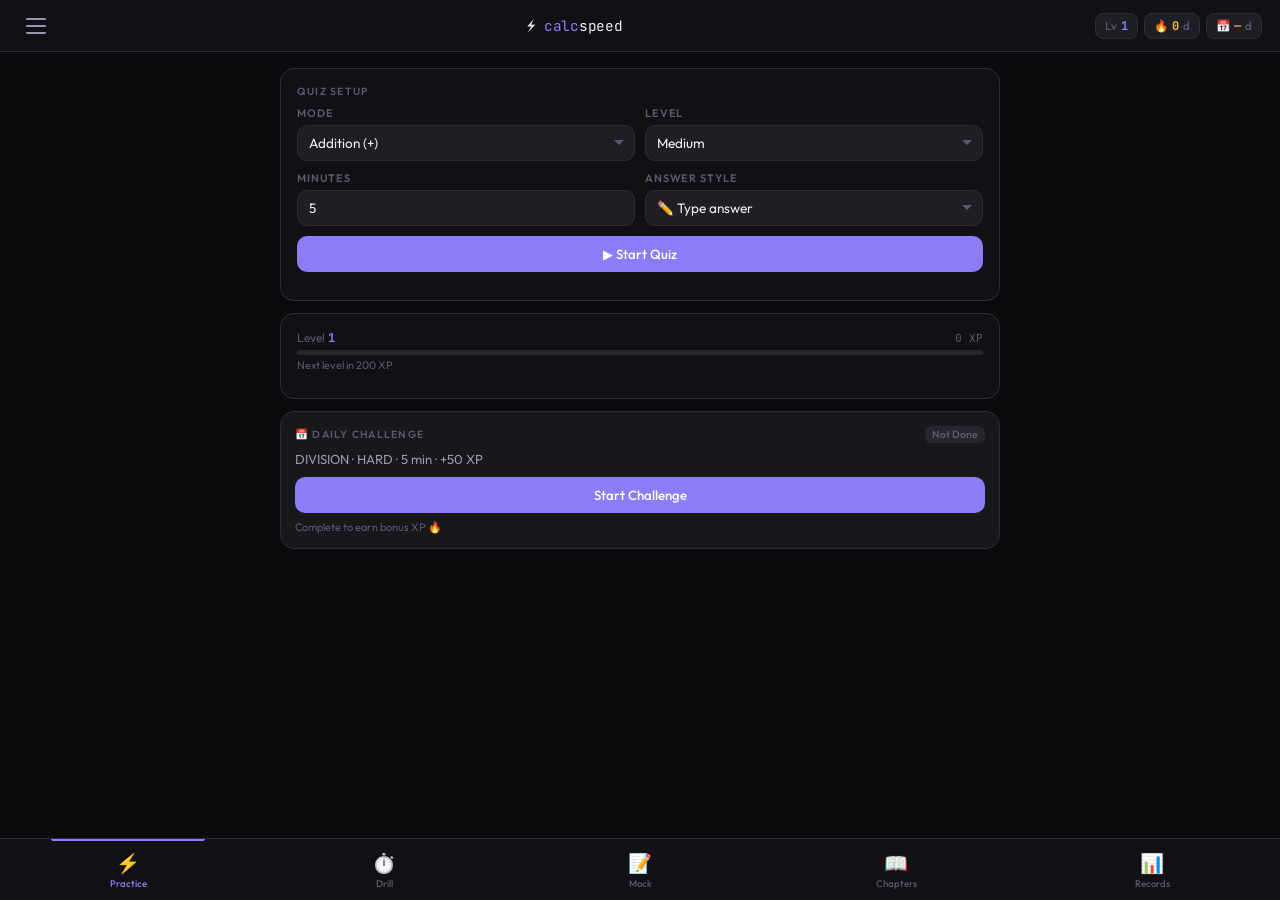
<file: index.html>
<!DOCTYPE html>
<html lang="en">
<head>
<meta charset="UTF-8"/>
<meta name="viewport" content="width=device-width, initial-scale=1.0"/>
<meta name="theme-color" content="#8b7cf8"/>
<title>CalcSpeed — SSC/Banking Prep</title>
<link rel="manifest" href="./manifest.json"/>
<link href="https://fonts.googleapis.com/css2?family=JetBrains+Mono:wght@400;600;700&family=Outfit:wght@300;400;500;600&display=swap" rel="stylesheet"/>
<link rel="stylesheet" href="./css/style.css"/>
</head>
<body>

<header class="topbar">
  <button class="hamburger" id="hamburgerBtn" aria-label="Menu">
    <span></span><span></span><span></span>
  </button>

  <div class="logo">⚡ <em>calc</em>speed</div>



  <div class="topbar-right">
    <div class="badge-pill level-pill">Lv <b id="topLevel">1</b></div>
    <div class="badge-pill streak-pill">🔥 <b id="streakCount">0</b>d</div>
    <div class="badge-pill exam-pill">📅 <b id="daysLeft">—</b>d</div>
  </div>
</header>

<div class="drawer-overlay" id="drawerOverlay"></div>

<nav class="drawer" id="sideDrawer">
  <div class="drawer-header">
    <div class="drawer-logo">⚡ <em>calc</em>speed</div>
    <button class="drawer-close" id="drawerClose">✕</button>
  </div>
  <div class="drawer-section-label">Practice</div>
  <button class="drawer-item"
        onclick="window.location.href='https://quizmasterapps.vercel.app/index.html'">
    <span class="di-icon">🧠</span>
    <span class="di-label">Quiz Master</span>
    <span class="di-sub">Back to quiz app</span>
</button>
  <button class="drawer-item active" data-page="practice"><span class="di-icon">⚡</span><span class="di-label">Practice Mode</span><span class="di-sub">Timer quiz · MCQ &amp; fill-in</span></button>
  <button class="drawer-item" data-page="speed"><span class="di-icon">⏱️</span><span class="di-label">Speed Drill</span><span class="di-sub">Per-question countdown</span></button>
  <button class="drawer-item" data-page="mock"><span class="di-icon">📝</span><span class="di-label">Mock Test</span><span class="di-sub">SSC/IBPS · negative marks</span></button>
  <button class="drawer-item" data-page="chapters"><span class="di-icon">📖</span><span class="di-label">Chapter Quiz</span><span class="di-sub">Topic-wise · tricks after quiz</span></button>
  <div class="drawer-section-label">Analyse</div>
  <button class="drawer-item" data-page="diag"><span class="di-icon">🎯</span><span class="di-label">Diagnostic Test</span><span class="di-sub">Auto-detect your level</span></button>
  <button class="drawer-item" data-page="records"><span class="di-icon">📊</span><span class="di-label">Records &amp; Heatmap</span><span class="di-sub">Progress · badges · target</span></button>
  <button class="drawer-item" data-page="history"><span class="di-icon">📋</span><span class="di-label">Wrong History</span><span class="di-sub">Review your mistakes</span></button>
  <div class="drawer-section-label">Learn</div>
  <button class="drawer-item" data-page="tricks"><span class="di-icon">💡</span><span class="di-label">Tricks Library</span><span class="di-sub">Vedic math shortcuts</span></button>
  <button class="drawer-item" data-page="daily"><span class="di-icon">📅</span><span class="di-label">Daily Challenge</span><span class="di-sub">+50 XP bonus every day</span></button>
  <div class="drawer-footer">
    <div class="drawer-stats">
      <div class="ds-box"><div class="ds-val" id="dLv">1</div><div class="ds-lbl">Level</div></div>
      <div class="ds-box"><div class="ds-val" id="dStreak">0</div><div class="ds-lbl">Streak</div></div>
      <div class="ds-box"><div class="ds-val" id="dXp">0</div><div class="ds-lbl">XP</div></div>
    </div>
  </div>
</nav>

<nav class="bottom-nav">
  <button class="bn-item active" data-page="practice"><span>⚡</span><span>Practice</span></button>
  <button class="bn-item" data-page="speed"><span>⏱️</span><span>Drill</span></button>
  <button class="bn-item" data-page="mock"><span>📝</span><span>Mock</span></button>
  <button class="bn-item" data-page="chapters"><span>📖</span><span>Chapters</span></button>
  <button class="bn-item" data-page="records"><span>📊</span><span>Records</span></button>
</nav>

<!-- PRACTICE PAGE -->
<div class="page active" id="page-practice"><div class="inner">
  <div id="practiceSetup">
    <div class="card">
      <p class="slabel">Quiz Setup</p>
      <div class="g2" style="margin-bottom:10px">
        <div class="field"><label>Mode</label>
          <select id="modeSelect">
            <option value="addition">Addition (+)</option>
            <option value="subtraction">Subtraction (−)</option>
            <option value="multiplication">Multiplication (×)</option>
            <option value="division">Division (÷)</option>
            <option value="table">Table Practice</option>
            <option value="square">Squares (n²)</option>
            <option value="cube">Cubes (n³)</option>
            <option value="percentage">Percentage (%)</option>
            <option value="simplification">Simplification</option>
            <option value="mixed">Mixed 🔥</option>
          </select>
        </div>
        <div class="field"><label>Level</label>
          <select id="levelSelect"><option value="easy">Easy</option><option value="medium" selected>Medium</option><option value="hard">Hard</option></select>
        </div>
        <div class="field"><label>Minutes</label><input id="minutesInput" type="number" min="1" max="60" value="5"/></div>
        <div class="field"><label>Answer Style</label>
          <select id="answerModeSelect"><option value="fill">✏️ Type answer</option><option value="mcq">🔘 Choose option</option></select>
        </div>
      </div>
      <div id="tableSettings" class="extra">
        <p class="slabel">Table Settings</p>
        <div style="font-size:.68rem;color:var(--t3);margin-bottom:6px">Which tables</div>
        <div class="g2" style="margin-bottom:8px">
          <div class="field"><label>Table From</label><input id="tableNumFrom" type="number" min="1" max="200" value="11" oninput="updateTablePreview()"/></div>
          <div class="field"><label>Table To</label><input id="tableNumTo" type="number" min="1" max="200" value="11" oninput="updateTablePreview()"/></div>
        </div>
        <div style="font-size:.68rem;color:var(--t3);margin-bottom:6px">Multiplier range</div>
        <div class="g2" style="margin-bottom:8px">
          <div class="field"><label>From</label><input id="tableFrom" type="number" min="1" max="200" value="1" oninput="updateTablePreview()"/></div>
          <div class="field"><label>To</label><input id="tableTo" type="number" min="1" max="200" value="20" oninput="updateTablePreview()"/></div>
        </div>
        <div id="tablePreview" style="background:var(--s3);border:1px solid var(--br);border-radius:8px;padding:8px 12px;font-size:.8rem;color:var(--accent);font-family:var(--mono);text-align:center">e.g. 11 × 7 = ?</div>
      </div>
      <div id="powerSettings" class="extra">
        <p class="slabel">Range</p>
        <div class="g2">
          <div class="field"><label>From</label><input id="powerFrom" type="number" min="1" max="500" value="1"/></div>
          <div class="field"><label>To</label><input id="powerTo" type="number" min="1" max="500" value="30"/></div>
        </div>
      </div>
      <div class="strip"><button id="startBtn" class="btn btn-accent">▶ Start Quiz</button></div>
    </div>
    <div class="card">
      <div class="bar-sec">
        <div class="bar-top"><div class="bar-left">Level <b id="idleLv">1</b></div><div class="bar-right"><span id="idleXp">0</span> XP</div></div>
        <div class="bar-bg"><div id="idleXpFill" class="bar-fill xp-bar" style="width:0%"></div></div>
        <div class="bar-hint" id="idleXpHint">Next level in 200 XP</div>
      </div>
    </div>
    <div class="daily-wrap">
      <div class="row-sb" style="margin-bottom:8px"><span class="slabel" style="margin:0">📅 Daily Challenge</span><div class="d-badge" id="dBadge">Not Done</div></div>
      <div style="font-size:.82rem;color:var(--t2);margin-bottom:10px" id="dText">Loading...</div>
      <button id="startDailyBtn" class="btn btn-accent" style="width:100%">Start Challenge</button>
      <div class="d-hint" id="dHint">Complete to earn bonus XP 🔥</div>
    </div>
  </div>
  <div id="practiceQuiz" style="display:none">
    <div class="chips3">
      <div class="chip"><div class="chip-lbl">Time</div><div class="chip-val" id="timeLeft">00:00</div></div>
      <div class="chip"><div class="chip-lbl">Score</div><div class="chip-val" id="scoreVal">0</div></div>
      <div class="chip"><div class="chip-lbl">Wrong</div><div class="chip-val" id="wrongVal">0</div></div>
    </div>
    <div class="q-area live">
      <div class="q-text" id="questionText">—</div>
      <div id="pFillMode"><div class="fill-row"><input id="answerInput" type="number" placeholder="Type answer…"/><button id="submitBtn" class="btn btn-accent">Submit</button><button id="skipBtn" class="btn btn-outline">Skip</button></div></div>
      <div id="pMcqMode" style="display:none"><div class="mcq-grid" id="pMcqGrid"></div><div class="skip-row"><button id="skipMcqBtn" class="btn btn-outline">Skip</button></div></div>
      <div class="msg" id="pMsg"></div>
    </div>
    <div class="strip"><button id="endBtn" class="btn btn-red" style="flex:1">■ End Quiz</button></div>
    <div class="card">
      <div class="bar-sec"><div class="bar-top"><div class="bar-left">Level <b id="qLv">1</b></div><div class="bar-right"><span id="qXp">0</span> XP</div></div><div class="bar-bg"><div id="qXpFill" class="bar-fill xp-bar" style="width:0%"></div></div><div class="bar-hint" id="qXpHint">Next level in 200 XP</div></div>
      <div class="div"></div>
      <div class="bar-sec" style="margin:0"><div class="bar-top"><div class="bar-left">🔥 Combo</div><div class="bar-right"><span id="comboVal">0</span>x</div></div><div class="bar-bg"><div id="comboFill" class="bar-fill combo-bar" style="width:0%"></div></div><div class="bar-hint" id="comboHint">Get 3 correct to boost XP!</div></div>
    </div>
  </div>
  <div id="practiceResult" style="display:none">
    <div class="result-card"><div class="result-emoji" id="pResEmoji">✅</div><div class="result-score-big" id="pResScore">—</div><div class="result-sub-txt" id="pResSub">—</div><button id="pBackBtn" class="btn btn-accent" style="margin-top:16px;width:100%">← Back to Setup</button></div>
    <div class="card"><div class="bar-sec" style="margin:0"><div class="bar-top"><div class="bar-left">Level <b id="resLv">1</b></div><div class="bar-right"><span id="resXp">0</span> XP</div></div><div class="bar-bg"><div id="resXpFill" class="bar-fill xp-bar" style="width:0%"></div></div><div class="bar-hint" id="resXpHint">—</div></div></div>
  </div>
</div></div>

<!-- SPEED DRILL PAGE -->
<div class="page" id="page-speed"><div class="inner">
  <div id="sdSetup">
    <div class="card">
      <p class="slabel">Speed Drill Setup</p>
      <p style="font-size:.8rem;color:var(--t2);margin-bottom:12px;line-height:1.6">Each question has a countdown. Time runs out = marked wrong. Train for exam speed! ⚡</p>
      <div class="g2" style="margin-bottom:10px">
        <div class="field"><label>Mode</label><select id="sdMode"><option value="multiplication">Multiplication (×)</option><option value="addition">Addition (+)</option><option value="division">Division (÷)</option><option value="table">Table Practice</option><option value="percentage">Percentage (%)</option><option value="mixed">Mixed 🔥</option></select></div>
        <div class="field"><label>Level</label><select id="sdLevel"><option value="easy">Easy</option><option value="medium" selected>Medium</option><option value="hard">Hard</option></select></div>
        <div class="field"><label>Seconds per Q</label><select id="sdTimerSec"><option value="5">5 sec (hard)</option><option value="8">8 seconds</option><option value="10" selected>10 seconds</option><option value="15">15 sec (easy)</option></select></div>
        <div class="field"><label>Total Questions</label><select id="sdTotal"><option value="10">10 questions</option><option value="20" selected>20 questions</option><option value="30">30 questions</option><option value="50">50 questions</option></select></div>
      </div>
      <div class="strip"><button id="sdStartBtn" class="btn btn-yellow" style="flex:1">⚡ Start Speed Drill</button></div>
    </div>
    <div class="card-sm"><p class="slabel">Best sessions</p><div id="sdBestTimes" style="font-size:.78rem;color:var(--t2);line-height:2">No drill completed yet.</div></div>
  </div>
  <div id="sdQuiz" style="display:none">
    <div class="chips3"><div class="chip"><div class="chip-lbl">Question</div><div class="chip-val" id="sdQNum">1/20</div></div><div class="chip"><div class="chip-lbl">Score</div><div class="chip-val" id="sdScore">0</div></div><div class="chip"><div class="chip-lbl">Wrong</div><div class="chip-val" id="sdWrong">0</div></div></div>
    <div class="qtimer-wrap"><div class="qtimer-bar-bg"><div id="sdTimerFill" class="qtimer-bar-fill" style="width:100%;background:var(--green)"></div></div><div class="qtimer-label"><span id="sdTimerNum">10</span>s remaining</div></div>
    <div class="q-area live-speed">
      <div class="q-text" id="sdQText">—</div>
      <div class="sd-avg">Avg time: <span id="sdAvgTime">—</span></div>
      <div class="fill-row"><input id="sdAnswerInput" type="number" placeholder="Type answer fast!"/><button id="sdSubmitBtn" class="btn btn-yellow">Submit</button></div>
      <div class="msg" id="sdMsg"></div>
    </div>
    <div class="strip"><button id="sdEndBtn" class="btn btn-red" style="flex:1">■ End Drill</button></div>
  </div>
  <div id="sdResult" style="display:none">
    <div class="result-card"><div class="result-emoji">⚡</div><div class="result-score-big" id="sdResScore">—</div><div class="result-sub-txt" id="sdResSub">—</div><div style="margin-top:8px;font-family:var(--mono);font-size:.85rem;color:var(--yellow)" id="sdResAvg">—</div><button id="sdBackBtn" class="btn btn-accent" style="margin-top:16px;width:100%">← Back to Setup</button></div>
  </div>
</div></div>

<!-- MOCK TEST PAGE -->
<div class="page" id="page-mock"><div class="inner">
  <div id="mockSetup">
    <div class="card">
      <p class="slabel">Mock Test — SSC / IBPS Pattern</p>
      <p style="font-size:.8rem;color:var(--t2);margin-bottom:12px;line-height:1.6">Timed exam with optional negative marking. Questions from all topics.</p>
      <div class="g2" style="margin-bottom:10px">
        <div class="field"><label>Questions</label><select id="mockTotal"><option value="10">10 Q (quick)</option><option value="25" selected>25 Q</option><option value="50">50 Q (full)</option></select></div>
        <div class="field"><label>Time Limit</label><select id="mockTime"><option value="10">10 min</option><option value="20" selected>20 min</option><option value="30">30 min</option><option value="45">45 min</option></select></div>
        <div class="field"><label>Level</label><select id="mockLevel"><option value="easy">Easy</option><option value="medium" selected>Medium</option><option value="hard">Hard</option></select></div>
        <div class="field"><label>Negative Marking</label><select id="mockNeg"><option value="0">None</option><option value="0.25">−0.25</option><option value="0.5" selected>−0.5</option><option value="1">−1</option></select></div>
      </div>
      <div class="strip"><button id="mockStartBtn" class="btn btn-accent" style="background:var(--blue);flex:1">📝 Start Mock Test</button></div>
    </div>
    <div class="card-sm"><p class="slabel">Previous results</p><div id="mockHistory" style="font-size:.78rem;color:var(--t2);line-height:2">No mocks yet.</div></div>
  </div>
  <div id="mockQuiz" style="display:none">
    <div class="chips3"><div class="chip"><div class="chip-lbl">Time Left</div><div class="chip-val" id="mockTimeLeft">20:00</div></div><div class="chip"><div class="chip-lbl">Score</div><div class="chip-val" id="mockScore">0</div></div><div class="chip"><div class="chip-lbl">Wrong</div><div class="chip-val" id="mockWrong">0</div></div></div>
    <div class="row-sb" style="margin-bottom:10px"><div class="mock-q-num" id="mockQNum">Question 1 of 25</div><div class="neg-badge" id="mockNegBadge">−0.5 per wrong</div></div>
    <div class="q-area live-mock"><div class="q-text" id="mockQText">—</div><div class="mcq-grid" id="mockMcqGrid"></div><div class="msg" id="mockMsg"></div></div>
    <div class="strip"><button id="mockSkipBtn" class="btn btn-outline">Skip</button><button id="mockSubmitBtn" class="btn btn-accent" style="flex:1;background:var(--blue)">Next →</button></div>
    <div style="font-size:.72rem;color:var(--t3);text-align:center">Answered: <span id="mockAnswered">0</span> / <span id="mockTotalDisp">25</span> · Skipped: <span id="mockSkipped">0</span></div>
  </div>
  <div id="mockResult" style="display:none">
    <div class="result-card"><div class="result-emoji" id="mockResEmoji">📝</div><div class="result-score-big" id="mockResScore">—</div><div class="result-sub-txt" id="mockResSub">—</div></div>
    <div class="mock-result-grid" id="mockResGrid"></div>
    <button id="mockBackBtn" class="btn btn-accent" style="width:100%">← New Mock Test</button>
  </div>
</div></div>

<!-- CHAPTER QUIZ PAGE -->
<div class="page" id="page-chapters"><div class="inner">
  <div id="cq-select">
    <div class="card" style="padding-bottom:10px">
      <p class="slabel">Chapter-wise Quiz</p>
      <p style="font-size:.78rem;color:var(--t2);margin-bottom:12px;line-height:1.6">Pick a chapter → solve mentally → full tricks + steps review at the end.</p>
      <div class="cq-chapter-grid" id="cqChapterGrid"></div>
    </div>
    <div id="cqConfigPanel" style="display:none"></div>
  </div>
  <div id="cq-quiz" style="display:none">
    <div class="cq-prog-wrap"><div class="cq-prog-bar"><div id="cqQProgFill" class="cq-prog-fill" style="width:0%"></div></div><div class="cq-prog-txt"><span id="cqQProgress">1/10</span></div></div>
    <div class="q-area" style="border-color:rgba(139,124,248,.3)">
      <div class="cq-chapter-lbl" id="cqChapterLabel">Chapter</div>
      <div class="q-text" id="cqQText">—</div>
      <div class="mcq-grid" id="cqOptGrid"></div>
      <div class="msg" id="cqQMsg"></div>
    </div>
    <div class="strip"><button id="cqBackFromQuiz" class="btn btn-red" style="flex:1">■ End Chapter Quiz</button></div>
  </div>
  <div id="cq-review" style="display:none">
    <div class="card"><div id="cqRevSummary"></div><div style="display:flex;gap:8px"><button id="cqRetryBtn" class="btn btn-accent" style="flex:1">🔁 Retry</button><button id="cqBackFromReview" class="btn btn-outline" style="flex:1">← Chapters</button></div></div>
    <p class="slabel" style="margin:14px 0 8px">Review — Tricks &amp; Steps</p>
    <div id="cqRevList"></div>
  </div>
</div></div>

<!-- DIAGNOSTIC PAGE -->
<div class="page" id="page-diag"><div class="inner">
  <div id="diagIntro">
    <div class="card"><div class="diag-intro"><div class="diag-big">🎯</div><div class="diag-title">Diagnostic Test</div><div class="diag-sub">20 questions across all topics. Auto-detects your level and weak areas. Takes ~5 min.</div><button id="diagStartBtn" class="btn btn-accent" style="width:100%">Start Diagnostic Test</button></div></div>
    <div class="card-sm" id="diagPrevResult" style="display:none"><p class="slabel">Last result</p><div id="diagPrevContent" style="font-size:.8rem;color:var(--t2);line-height:1.8"></div></div>
  </div>
  <div id="diagQuiz" style="display:none">
    <div class="diag-progress"><div class="diag-prog-bar"><div id="diagProgFill" class="diag-prog-fill" style="width:0%"></div></div><div class="diag-prog-txt"><span id="diagQNum">1</span>/20</div></div>
    <div class="q-area" style="border-color:rgba(96,165,250,.3)"><div style="font-size:.65rem;color:var(--blue);text-align:center;margin-bottom:8px;font-weight:600;text-transform:uppercase;letter-spacing:.1em" id="diagTopicLbl">Topic</div><div class="q-text" id="diagQText">—</div><div class="mcq-grid" id="diagMcqGrid"></div><div class="msg" id="diagMsg"></div></div>
  </div>
  <div id="diagResult" style="display:none">
    <div class="card"><div class="level-result"><div class="level-badge-big" id="diagLevelEmoji">🥈</div><div class="level-name" id="diagLevelName">Intermediate</div><div class="level-desc" id="diagLevelDesc">—</div></div><div class="topic-scores" id="diagTopicScores"></div><div class="div"></div><p class="slabel">Weak areas</p><div id="diagWeakList" style="font-size:.8rem;color:var(--red);line-height:2"></div><button id="diagRetakeBtn" class="btn btn-outline" style="width:100%;margin-top:12px">Retake Diagnostic</button></div>
  </div>
</div></div>

<!-- TRICKS PAGE -->
<div class="page" id="page-tricks"><div class="inner">
  <div class="card" style="padding-bottom:10px"><p class="slabel">Shortcut Library — SSC/Banking</p><div class="tricks-cats" id="tricksCats"></div></div>
  <div id="tricksContent"></div>
</div></div>

<!-- RECORDS PAGE -->
<div class="page" id="page-records"><div class="inner">
  <div class="target-card">
    <div class="row-sb" style="margin-bottom:10px"><div><div class="target-days" id="targetDays">—</div><div class="target-sub" id="targetSub">Set your exam date →</div></div><div class="field" style="width:auto"><label>Exam Date</label><input type="date" id="examDateInput"/></div></div>
    <div class="target-progress-row"><div class="tprog-box"><div class="tprog-val" id="tpTotalQ">0</div><div class="tprog-lbl">Total Qs</div></div><div class="tprog-box"><div class="tprog-val" id="tpAvgAcc">—</div><div class="tprog-lbl">Avg Accuracy</div></div><div class="tprog-box"><div class="tprog-val" id="tpBestSpeed">—</div><div class="tprog-lbl">Best Speed</div></div></div>
  </div>
  <div class="card"><div class="row-sb" style="margin-bottom:10px"><p class="slabel" style="margin:0">Weakness Heatmap</p><span style="font-size:.68rem;color:var(--t3)">tap to drill</span></div><div class="heatmap-grid" id="heatmapGrid"></div><div style="display:flex;gap:12px;font-size:.65rem;color:var(--t3);margin-top:4px"><span>🔴 &lt;50%</span><span>🟡 50–75%</span><span>🟢 75%+</span></div></div>
  <div class="row-sb" style="margin-bottom:10px"><p class="slabel" style="margin:0">Mode Records</p><button id="clearDataBtn" class="btn btn-outline" style="padding:5px 12px;font-size:.75rem">🗑 Clear All</button></div>
  <div class="rec-grid" id="recordGrid"></div>
  <div class="motive-box"><div class="motive-txt" id="streakMsg">Start today bhai 💪 Streak bana!</div></div>
  <p class="slabel" style="margin-bottom:10px">Achievements</p>
  <div class="badges-grid" id="badgesGrid"></div>
</div></div>

<!-- HISTORY PAGE -->
<div class="page" id="page-history"><div class="inner">
  <div class="card"><div class="row-sb" style="margin-bottom:12px"><p class="slabel" style="margin:0">Wrong Answers Review</p><span style="font-size:.72rem;color:var(--t3)">Last 200 stored</span></div><div id="wrongHistoryList"></div></div>
</div></div>

<!-- DAILY PAGE -->
<div class="page" id="page-daily"><div class="inner">
  <div class="card"><div class="daily-hero"><div class="daily-hero-emoji" id="dPageEmoji">📅</div><p style="font-size:.68rem;text-transform:uppercase;letter-spacing:.12em;color:var(--t3);margin-bottom:10px">Today's Challenge</p><div class="d-pills" id="dPagePills">—</div><p style="font-size:.82rem;color:var(--t2);margin-bottom:14px">Bonus: <b style="color:var(--yellow);font-family:var(--mono)">+50 XP</b></p><button id="startDailyBtn2" class="btn btn-accent" style="width:100%">Start Challenge</button><p class="d-hint" style="text-align:center;margin-top:10px" id="dPageHint">Complete to get bonus XP 🔥</p></div></div>
  <div class="card"><p class="slabel">💡 Trick of the Day</p><div id="trickOfDay"></div></div>
  <div class="card"><p class="slabel">How it works</p><p style="font-size:.82rem;color:var(--t2);line-height:1.75">Every day a fresh challenge — finish it to earn <b style="color:var(--yellow)">+50 bonus XP</b>. Resets at midnight 🔥</p></div>
</div></div>

<footer class="foot">CalcSpeed — SSC/Banking Prep · Made with ❤️ by Rohit</footer>

<!-- INLINE SCRIPTS — must run before ES modules -->
<script>
function updateTablePreview(){
  var nf=parseInt(document.getElementById('tableNumFrom')?.value)||11,nt=parseInt(document.getElementById('tableNumTo')?.value)||11;
  var mf=parseInt(document.getElementById('tableFrom')?.value)||1,mt=parseInt(document.getElementById('tableTo')?.value)||20;
  var tn=nf===nt?String(nf):Math.min(nf,nt)+'–'+Math.max(nf,nt)+' (random)';
  var mul=mf===mt?String(mf):Math.min(mf,mt)+'–'+Math.max(mf,mt)+' (random)';
  var ex=nf===nt?nf:Math.min(nf,nt), exm=mf===mt?mf:Math.min(mf,mt)+3;
  var el=document.getElementById('tablePreview');
  if(el) el.innerHTML='Table: <b>'+tn+'</b> × Multiplier: <b>'+mul+'</b><br><span style="opacity:.6">e.g. '+ex+' × '+exm+' = '+ex*exm+'</span>';
}

// Navigation — uses _switchPage internally, exposes as window.appSwitchTab for modules
function _switchPage(name){
  document.querySelectorAll('.page').forEach(function(p){p.classList.remove('active');});
  var pg=document.getElementById('page-'+name); if(pg) pg.classList.add('active');
  document.querySelectorAll('.drawer-item').forEach(function(i){i.classList.toggle('active',i.dataset.page===name);});
  document.querySelectorAll('.bn-item').forEach(function(i){i.classList.toggle('active',i.dataset.page===name);});
  _closeDrawer();
}
function _openDrawer(){document.getElementById('sideDrawer').classList.add('open');document.getElementById('drawerOverlay').classList.add('open');document.body.style.overflow='hidden';}
function _closeDrawer(){document.getElementById('sideDrawer').classList.remove('open');document.getElementById('drawerOverlay').classList.remove('open');document.body.style.overflow='';}

window.appSwitchTab = _switchPage;

document.getElementById('hamburgerBtn').addEventListener('click',_openDrawer);
document.getElementById('drawerClose').addEventListener('click',_closeDrawer);
document.getElementById('drawerOverlay').addEventListener('click',_closeDrawer);
document.querySelectorAll('.drawer-item,.bn-item').forEach(function(b){b.addEventListener('click',function(){_switchPage(b.dataset.page);});});

function _syncDrawer(){
  try{
    var d=JSON.parse(localStorage.getItem('calcspeed_v1')||'{}');
    var xp=d.xp||0,lv=1,tot=0;
    while(true){var n=200+(lv-1)*100;if(xp<tot+n)break;tot+=n;lv++;}
    var e;
    e=document.getElementById('dLv');if(e)e.textContent=lv;
    e=document.getElementById('dStreak');if(e)e.textContent=d.streak||0;
    e=document.getElementById('dXp');if(e)e.textContent=xp;
  }catch(ex){}
}
_syncDrawer();
setInterval(_syncDrawer,2000);

if('serviceWorker' in navigator){window.addEventListener('load',function(){navigator.serviceWorker.register('./sw.js').catch(function(){});});}
</script>

<!-- ES MODULES -->
<script type="module">
import { initChapterQuiz, bindChapterQuizEvents } from './js/chapter-quiz.js';
import './js/app.js';
setTimeout(function(){ initChapterQuiz(); bindChapterQuizEvents(); }, 50);
</script>
</body>
</html>
</file>
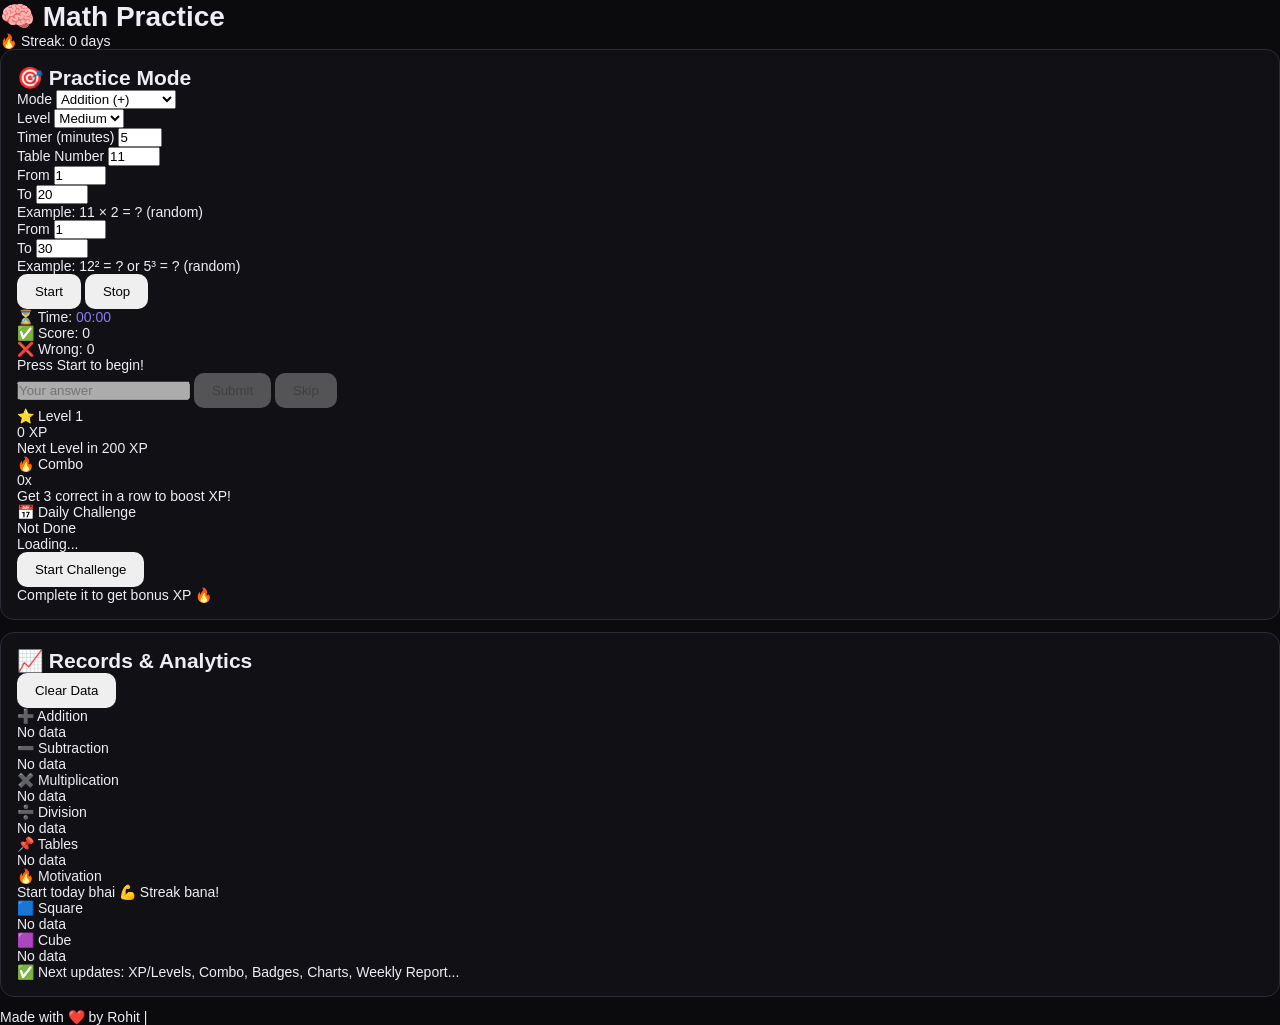
<file: index1.html>
<!DOCTYPE html>
<html lang="en">

<head>
    <meta charset="UTF-8" />
    <meta name="viewport" content="width=device-width, initial-scale=1.0" />
    <title>Math Practice App</title>

    <link rel="stylesheet" href="./css/style.css">
    <link rel="stylesheet" href="./css/responsive.css">
</head>

<body class="dark">

    <div class="app">
        <header class="header">
            <h1>🧠 Math Practice</h1>
            <div class="headerRight">
                <span class="badge">🔥 Streak: <span id="streakCount">0</span> days</span>
            </div>
        </header>

        <main class="grid">
            <!-- LEFT PANEL -->
            <section class="card">
                <h2 class="cardTitle">🎯 Practice Mode</h2>

                <div class="controls">
                    <div class="control">
                        <label>Mode</label>
                        <select id="modeSelect">
                            <option value="addition">Addition (+)</option>
                            <option value="subtraction">Subtraction (-)</option>
                            <option value="multiplication">Multiplication (×)</option>
                            <option value="division">Division (÷)</option>
                            <option value="table">Table Practice</option>
                            <option value="square">Square (n²)</option>
                            <option value="cube">Cube (n³)</option>

                            <option value="mixed">Mixed Mode 🔥</option>
                        </select>
                    </div>

                    <div class="control">
                        <label>Level</label>
                        <select id="levelSelect">
                            <option value="easy">Easy</option>
                            <option value="medium" selected>Medium</option>
                            <option value="hard">Hard</option>
                        </select>
                    </div>

                    <div class="control">
                        <label>Timer (minutes)</label>
                        <input id="minutesInput" type="number" min="1" max="60" value="5" />
                    </div>
                </div>

                <!-- TABLE SETTINGS -->
                <div id="tableSettings" class="tableSettings hidden">
                    <div class="control">
                        <label>Table Number</label>
                        <input id="tableNumber" type="number" min="1" max="200" value="11" />
                    </div>

                    <div class="control">
                        <label>From</label>
                        <input id="tableFrom" type="number" min="1" max="100" value="1" />
                    </div>

                    <div class="control">
                        <label>To</label>
                        <input id="tableTo" type="number" min="1" max="200" value="20" />
                    </div>

                    <p class="hintText">Example: 11 × 2 = ? (random)</p>
                </div>
                <!-- SQUARE / CUBE SETTINGS -->
                <div id="powerSettings" class="tableSettings hidden">
                    <div class="control">
                        <label>From</label>
                        <input id="powerFrom" type="number" min="1" max="500" value="1" />
                    </div>

                    <div class="control">
                        <label>To</label>
                        <input id="powerTo" type="number" min="1" max="500" value="30" />
                    </div>

                    <p class="hintText">Example: 12² = ? or 5³ = ? (random)</p>
                </div>

                <!-- ACTION BUTTONS -->
                <div class="actions">
                    <button id="startBtn" class="btn primary">Start</button>
                    <button id="stopBtn" class="btn danger">Stop</button>
                </div>
                <!-- LIVE INFO -->
                <div class="liveInfo">
                    <div class="liveItem">⏳ Time: <span id="timeLeft">00:00</span></div>
                    <div class="liveItem">✅ Score: <span id="score">0</span></div>
                    <div class="liveItem">❌ Wrong: <span id="wrong">0</span></div>
                </div>

                <!-- QUESTION BOX -->
                <div class="questionBox">
                    <div id="questionText" class="questionText">Press Start to begin!</div>

                    <div class="answerRow">
                        <input id="answerInput" type="number" placeholder="Your answer" disabled />
                        <button id="submitBtn" class="btn primary" disabled>Submit</button>
                        <button id="skipBtn" class="btn ghost" disabled>Skip</button>
                    </div>

                    <div id="message" class="message"></div>
                </div>
                <!-- XP / LEVEL BAR -->
                <div class="xpBox">
                    <div class="xpTop">
                        <div class="xpTitle">⭐ Level <span id="levelText">1</span></div>
                        <div class="xpValue"><span id="xpText">0</span> XP</div>
                    </div>

                    <div class="xpBar">
                        <div id="xpFill" class="xpFill"></div>
                    </div>

                    <div class="xpHint" id="xpHint">Next Level in 200 XP</div>
                </div>
                <!-- COMBO BAR -->
                <div class="comboBox">
                    <div class="comboTop">
                        <div class="comboTitle">🔥 Combo</div>
                        <div class="comboValue"><span id="comboCount">0</span>x</div>
                    </div>

                    <div class="comboBar">
                        <div id="comboFill" class="comboFill"></div>
                    </div>

                    <div class="comboHint" id="comboHint">Get 3 correct in a row to boost XP!</div>
                </div>
                <!-- DAILY CHALLENGE -->
                <div class="dailyBox">
                    <div class="dailyTop">
                        <div class="dailyTitle">📅 Daily Challenge</div>
                        <div class="dailyStatus" id="dailyStatus">Not Done</div>
                    </div>

                    <div class="dailyText" id="dailyText">Loading...</div>

                    <div class="dailyActions">
                        <button id="startDailyBtn" class="btn primary">Start Challenge</button>
                    </div>

                    <div class="dailyHint" id="dailyHint">Complete it to get bonus XP 🔥</div>
                </div>


            </section>

            <!-- RIGHT PANEL -->
            <section class="card">
                <div class="cardTop">
                    <h2 class="cardTitle">📈 Records & Analytics</h2>
                    <button id="clearDataBtn" class="btn dark">Clear Data</button>
                </div>

                <div class="recordGrid">
                    <div class="recordBox">
                        <div class="recordTitle">➕ Addition</div>
                        <div id="addStats" class="recordValue">No data</div>
                    </div>

                    <div class="recordBox">
                        <div class="recordTitle">➖ Subtraction</div>
                        <div id="subStats" class="recordValue">No data</div>
                    </div>

                    <div class="recordBox">
                        <div class="recordTitle">✖️ Multiplication</div>
                        <div id="mulStats" class="recordValue">No data</div>
                    </div>

                    <div class="recordBox">
                        <div class="recordTitle">➗ Division</div>
                        <div id="divStats" class="recordValue">No data</div>
                    </div>

                    <div class="recordBox">
                        <div class="recordTitle">📌 Tables</div>
                        <div id="tableStats" class="recordValue">No data</div>
                    </div>

                    <div class="recordBox">
                        <div class="recordTitle">🔥 Motivation</div>
                        <div id="streakMsg" class="recordValue">
                            Start today bhai 💪 Streak bana!
                        </div>
                    </div>
                    <div class="recordBox">
                        <div class="recordTitle">🟦 Square</div>
                        <div id="squareStats" class="recordValue">No data</div>
                    </div>

                    <div class="recordBox">
                        <div class="recordTitle">🟪 Cube</div>
                        <div id="cubeStats" class="recordValue">No data</div>
                    </div>

                </div>

                <div class="note">
                    ✅ Next updates: XP/Levels, Combo, Badges, Charts, Weekly Report...
                </div>
            </section>
        </main>

        <footer class="footer">
            <p>Made with ❤️ by Rohit | <a href=""> </a>
        </footer>
    </div>

    <script type="module" src="./js/app.js"></script>
</body>

</html>
</file>
<file: css/style.css>
/* ═══════════════════════════════════════════════════════════════
   style.css — CalcSpeed · SSC/Banking Prep
   Complete rewrite — mobile-first, drawer-based nav, no tabs
   ═══════════════════════════════════════════════════════════════ */

*,*::before,*::after { box-sizing: border-box; margin: 0; padding: 0; }

/* ── Variables ─────────────────────────────────────────────────── */
:root {
  --bg:     #0b0b0e;
  --s1:     #111115;
  --s2:     #17171c;
  --s3:     #1e1e25;
  --s4:     #26262f;
  --br:     #2c2c38;
  --br2:    #3a3a48;

  --t1:     #eeedf5;
  --t2:     #9a98ad;
  --t3:     #5a5870;

  --accent:      #8b7cf8;
  --accent-glow: rgba(139,124,248,0.15);
  --green:       #34d399;
  --green-dim:   rgba(52,211,153,0.12);
  --red:         #f87171;
  --red-dim:     rgba(248,113,113,0.12);
  --yellow:      #fbbf24;
  --yellow-dim:  rgba(251,191,36,0.12);
  --orange:      #fb923c;
  --orange-dim:  rgba(251,146,60,0.12);
  --blue:        #60a5fa;
  --blue-dim:    rgba(96,165,250,0.12);

  --r:    14px;
  --r2:   10px;
  --sans: 'Outfit', sans-serif;
  --mono: 'JetBrains Mono', monospace;

  /* bottom nav height — used to pad page content */
  --bn-h: 62px;
}

/* ── Base ──────────────────────────────────────────────────────── */
html { height: 100%; }

body {
  height: 100%;
  background: var(--bg);
  color: var(--t1);
  font-family: var(--sans);
  font-size: 14px;
  display: flex;
  flex-direction: column;
  overflow: hidden;          /* prevent body scroll; pages scroll internally */
}

/* ── Scrollbar ─────────────────────────────────────────────────── */
::-webkit-scrollbar          { width: 3px; }
::-webkit-scrollbar-thumb    { background: var(--br); border-radius: 99px; }
::-webkit-scrollbar-track    { background: transparent; }

/* ════════════════════════════════════════════════════════════════
   TOPBAR
   ════════════════════════════════════════════════════════════════ */
.quiz-btn {
    text-decoration: none;
    color: var(--t1);
    background: var(--s2);
    border: 1px solid var(--br);
    border-radius: 12px;
    padding: 6px 12px;
    font-size: 0.8rem;
    font-weight: 600;
    margin-left: 12px;
    transition: all 0.2s ease;
    white-space: nowrap;
}

.quiz-btn:hover {
    background: var(--accent);
    color: #fff;
    transform: translateY(-1px);
}
.topbar {
  display: flex;
  align-items: center;
  justify-content: space-between;
  padding: 0 18px;
  height: 52px;
  background: var(--s1);
  border-bottom: 1px solid var(--br);
  flex-shrink: 0;
  gap: 10px;
  z-index: 50;
  position: relative;
}

.hamburger {
  width: 36px;
  height: 36px;
  display: flex;
  flex-direction: column;
  justify-content: center;
  align-items: center;
  gap: 5px;
  background: none;
  border: none;
  cursor: pointer;
  flex-shrink: 0;
  padding: 4px;
  border-radius: 8px;
  transition: background .15s;
}
.hamburger:hover { background: var(--s3); }
.hamburger span {
  display: block;
  width: 20px;
  height: 2px;
  background: var(--t2);
  border-radius: 99px;
  transition: all .2s;
}

.logo {
  font-family: var(--mono);
  font-size: .9rem;
  white-space: nowrap;
  letter-spacing: -.02em;
}
.logo em { color: var(--accent); font-style: normal; }

.topbar-right {
  display: flex;
  align-items: center;
  gap: 6px;
}

.badge-pill {
  display: flex;
  align-items: center;
  gap: 4px;
  background: var(--s3);
  border: 1px solid var(--br);
  border-radius: 8px;
  padding: 4px 9px;
  font-size: .72rem;
  font-weight: 500;
  color: var(--t3);
  white-space: nowrap;
}
.badge-pill b        { font-family: var(--mono); font-size: .75rem; }
.level-pill b        { color: var(--accent); }
.streak-pill b       { color: var(--yellow); }
.exam-pill b         { color: var(--orange); }

/* hide exam pill on very small screens */
@media (max-width: 360px) { .exam-pill { display: none; } }

/* ════════════════════════════════════════════════════════════════
   DRAWER
   ════════════════════════════════════════════════════════════════ */
.drawer-overlay {
  position: fixed;
  inset: 0;
  background: rgba(0,0,0,.55);
  z-index: 200;
  opacity: 0;
  pointer-events: none;
  transition: opacity .25s;
}
.drawer-overlay.open {
  opacity: 1;
  pointer-events: auto;
}

.drawer {
  position: fixed;
  top: 0;
  left: 0;
  bottom: 0;
  width: min(300px, 85vw);
  background: var(--s1);
  border-right: 1px solid var(--br);
  z-index: 300;
  display: flex;
  flex-direction: column;
  transform: translateX(-100%);
  transition: transform .28s cubic-bezier(.4,0,.2,1);
  overflow: hidden;
}
.drawer.open { transform: translateX(0); }

.drawer-header {
  display: flex;
  align-items: center;
  justify-content: space-between;
  padding: 14px 18px;
  border-bottom: 1px solid var(--br);
  flex-shrink: 0;
}
.drawer-logo {
  font-family: var(--mono);
  font-size: .88rem;
}
.drawer-logo em { color: var(--accent); font-style: normal; }

.drawer-close {
  width: 30px;
  height: 30px;
  display: flex;
  align-items: center;
  justify-content: center;
  background: var(--s3);
  border: 1px solid var(--br);
  border-radius: 8px;
  color: var(--t3);
  font-size: .8rem;
  cursor: pointer;
  transition: all .15s;
}
.drawer-close:hover { background: var(--s4); color: var(--t1); }

/* scrollable nav area */
.drawer > .drawer-section-label,
.drawer > .drawer-item { flex-shrink: 0; }

.drawer {
  overflow-y: auto;
  scrollbar-width: none;
}
.drawer::-webkit-scrollbar { display: none; }

.drawer-section-label {
  font-size: .6rem;
  font-weight: 700;
  letter-spacing: .14em;
  text-transform: uppercase;
  color: var(--t3);
  padding: 14px 18px 5px;
}

.drawer-item {
  display: grid;
  grid-template-columns: 28px 1fr;
  grid-template-rows: auto auto;
  align-items: start;
  gap: 0 10px;
  width: 100%;
  padding: 10px 18px;
  background: none;
  border: none;
  cursor: pointer;
  text-align: left;
  transition: background .15s;
  position: relative;
}
.drawer-item::before {
  content: '';
  position: absolute;
  left: 0;
  top: 8px;
  bottom: 8px;
  width: 3px;
  background: var(--accent);
  border-radius: 0 3px 3px 0;
  opacity: 0;
  transition: opacity .15s;
}
.drawer-item:hover { background: var(--s2); }
.drawer-item.active { background: var(--accent-glow); }
.drawer-item.active::before { opacity: 1; }

.di-icon {
  grid-row: 1 / 3;
  grid-column: 1;
  font-size: 1.1rem;
  line-height: 1;
  padding-top: 2px;
}
.di-label {
  grid-column: 2;
  font-size: .83rem;
  font-weight: 500;
  color: var(--t2);
  line-height: 1.2;
}
.di-sub {
  grid-column: 2;
  font-size: .68rem;
  color: var(--t3);
  line-height: 1.3;
  margin-top: 2px;
}
.drawer-item.active .di-label { color: var(--accent); }

.drawer-footer {
  border-top: 1px solid var(--br);
  padding: 14px 18px;
  margin-top: auto;
  flex-shrink: 0;
}
.drawer-stats {
  display: grid;
  grid-template-columns: repeat(3,1fr);
  gap: 8px;
}
.ds-box {
  background: var(--s2);
  border: 1px solid var(--br);
  border-radius: 8px;
  padding: 8px;
  text-align: center;
}
.ds-val {
  font-family: var(--mono);
  font-size: .9rem;
  font-weight: 600;
  color: var(--t1);
}
.ds-lbl {
  font-size: .6rem;
  color: var(--t3);
  margin-top: 2px;
  text-transform: uppercase;
  letter-spacing: .08em;
}

/* ════════════════════════════════════════════════════════════════
   BOTTOM NAV
   ════════════════════════════════════════════════════════════════ */
.bottom-nav {
  position: fixed;
  bottom: 0;
  left: 0;
  right: 0;
  height: var(--bn-h);
  display: flex;
  background: var(--s1);
  border-top: 1px solid var(--br);
  z-index: 100;
  /* safe area for modern phones */
  padding-bottom: env(safe-area-inset-bottom, 0);
}

.bn-item {
  flex: 1;
  display: flex;
  flex-direction: column;
  align-items: center;
  justify-content: center;
  gap: 3px;
  background: none;
  border: none;
  cursor: pointer;
  color: var(--t3);
  font-family: var(--sans);
  font-size: .6rem;
  font-weight: 500;
  transition: color .15s, background .15s;
  padding: 4px 2px 0;
  position: relative;
}
.bn-item span:first-child { font-size: 1.2rem; line-height: 1; }
.bn-item::after {
  content: '';
  position: absolute;
  top: 0;
  left: 20%;
  right: 20%;
  height: 2px;
  background: var(--accent);
  border-radius: 0 0 2px 2px;
  opacity: 0;
  transition: opacity .15s;
}
.bn-item.active { color: var(--accent); }
.bn-item.active::after { opacity: 1; }
.bn-item:hover { background: var(--s2); }

/* ════════════════════════════════════════════════════════════════
   PAGES
   ════════════════════════════════════════════════════════════════ */
.page {
  display: none;
  flex: 1;
  overflow-y: auto;
  /* leave room for bottom nav */
  padding: 16px 16px calc(var(--bn-h) + 16px);
  /* prevent overscroll on iOS */
  -webkit-overflow-scrolling: touch;
  overscroll-behavior-y: contain;
}
.page.active { display: block; }

.inner {
  max-width: 720px;
  margin: 0 auto;
}

/* ════════════════════════════════════════════════════════════════
   LAYOUT HELPERS
   ════════════════════════════════════════════════════════════════ */
.card {
  background: var(--s1);
  border: 1px solid var(--br);
  border-radius: var(--r);
  padding: 16px;
  margin-bottom: 12px;
}
.card-sm {
  background: var(--s2);
  border: 1px solid var(--br);
  border-radius: var(--r2);
  padding: 12px;
  margin-bottom: 12px;
}
.g2 { display: grid; grid-template-columns: 1fr 1fr; gap: 10px; }
.g3 { display: grid; grid-template-columns: 1fr 1fr 1fr; gap: 8px; }
.g4 { display: grid; grid-template-columns: repeat(4,1fr); gap: 8px; }
.gfull { grid-column: 1 / -1; }
.row-sb { display: flex; justify-content: space-between; align-items: center; }
.slabel {
  font-size: .65rem;
  font-weight: 600;
  letter-spacing: .12em;
  text-transform: uppercase;
  color: var(--t3);
  margin-bottom: 8px;
}
.div { height: 1px; background: var(--br); margin: 12px 0; }

/* ════════════════════════════════════════════════════════════════
   FORM FIELDS
   ════════════════════════════════════════════════════════════════ */
.field label {
  display: block;
  font-size: .68rem;
  font-weight: 600;
  letter-spacing: .08em;
  text-transform: uppercase;
  color: var(--t3);
  margin-bottom: 5px;
}
.field select,
.field input[type=number],
.field input[type=date] {
  width: 100%;
  background: var(--s3);
  border: 1px solid var(--br);
  border-radius: var(--r2);
  color: var(--t1);
  font-family: var(--sans);
  font-size: .85rem;
  padding: 8px 11px;
  outline: none;
  transition: border .15s;
  -webkit-appearance: none;
  appearance: none;
}
.field select {
  background-image: url("data:image/svg+xml,%3Csvg xmlns='http://www.w3.org/2000/svg' width='10' height='10' viewBox='0 0 10 10'%3E%3Cpath fill='%235a5870' d='M5 7L0 2h10z'/%3E%3C/svg%3E");
  background-repeat: no-repeat;
  background-position: right 10px center;
  padding-right: 26px;
  cursor: pointer;
}
.field select:focus,
.field input:focus { border-color: var(--accent); }

.extra {
  background: var(--s2);
  border: 1px solid var(--br);
  border-radius: var(--r2);
  padding: 12px;
  margin-bottom: 12px;
  display: none;
}
.extra.show { display: block; }

/* ════════════════════════════════════════════════════════════════
   BUTTONS
   ════════════════════════════════════════════════════════════════ */
.btn {
  display: inline-flex;
  align-items: center;
  justify-content: center;
  gap: 5px;
  padding: 10px 18px;
  border-radius: var(--r2);
  border: none;
  font-family: var(--sans);
  font-size: .83rem;
  font-weight: 500;
  cursor: pointer;
  transition: all .15s;
  white-space: nowrap;
  user-select: none;
  -webkit-tap-highlight-color: transparent;
}
.btn:active { transform: scale(.97); }

.btn-accent  { background: var(--accent); color: #fff; }
.btn-accent:hover { background: #9d8ffb; }
.btn-accent:disabled { background: var(--s4); color: var(--t3); cursor: not-allowed; transform: none; }

.btn-outline { background: transparent; border: 1px solid var(--br); color: var(--t3); }
.btn-outline:hover { border-color: var(--br2); color: var(--t2); }
.btn-outline:disabled { opacity: .35; cursor: not-allowed; transform: none; }

.btn-red    { background: var(--red-dim); border: 1px solid rgba(248,113,113,.25); color: var(--red); }
.btn-red:hover { background: rgba(248,113,113,.22); }
.btn-red:disabled { opacity: .35; cursor: not-allowed; transform: none; }

.btn-green  { background: var(--green-dim); border: 1px solid rgba(52,211,153,.25); color: var(--green); }
.btn-yellow { background: var(--yellow-dim); border: 1px solid rgba(251,191,36,.25); color: var(--yellow); }

.strip {
  display: flex;
  gap: 8px;
  margin-bottom: 12px;
}
.strip .btn-accent { flex: 1; }

/* ════════════════════════════════════════════════════════════════
   LIVE CHIPS (Time / Score / Wrong)
   ════════════════════════════════════════════════════════════════ */
.chips3 {
  display: grid;
  grid-template-columns: repeat(3,1fr);
  gap: 8px;
  margin-bottom: 12px;
}
.chip {
  background: var(--s2);
  border: 1px solid var(--br);
  border-radius: var(--r2);
  padding: 9px 8px;
  text-align: center;
}
.chip-lbl {
  font-size: .6rem;
  text-transform: uppercase;
  letter-spacing: .1em;
  color: var(--t3);
  margin-bottom: 2px;
}
.chip-val {
  font-family: var(--mono);
  font-size: 1rem;
  font-weight: 600;
}
#timeLeft, #sdQNum, #mockTimeLeft { color: var(--accent); }
#scoreVal, #sdScore, #mockScore   { color: var(--green); }
#wrongVal, #sdWrong, #mockWrong   { color: var(--red); }

/* ════════════════════════════════════════════════════════════════
   QUESTION AREA
   ════════════════════════════════════════════════════════════════ */
.q-area {
  background: var(--s2);
  border: 1px solid var(--br);
  border-radius: var(--r);
  padding: 18px;
  margin-bottom: 12px;
  transition: border-color .3s;
}
.q-area.live       { border-color: rgba(139,124,248,.4); }
.q-area.live-speed { border-color: rgba(251,191,36,.4); }
.q-area.live-mock  { border-color: rgba(96,165,250,.4); }

.q-text {
  font-family: var(--mono);
  font-size: 1.6rem;
  font-weight: 700;
  text-align: center;
  color: var(--t1);
  margin-bottom: 14px;
  min-height: 2.2rem;
  line-height: 1.2;
}

/* fill-in answer row */
.fill-row { display: flex; gap: 8px; }
.fill-row input {
  flex: 1;
  background: var(--s1);
  border: 1px solid var(--br);
  border-radius: var(--r2);
  color: var(--t1);
  font-family: var(--mono);
  font-size: .95rem;
  padding: 9px 13px;
  outline: none;
  transition: border .15s;
  min-width: 0;
  -webkit-appearance: none;
  appearance: none;
}
.fill-row input:focus   { border-color: var(--accent); }
.fill-row input:disabled { opacity: .35; }

/* MCQ */
.mcq-grid { display: grid; grid-template-columns: 1fr 1fr; gap: 8px; }
.mcq-opt {
  padding: 12px 8px;
  border-radius: var(--r2);
  border: 1px solid var(--br);
  background: var(--s1);
  color: var(--t1);
  font-family: var(--mono);
  font-size: .9rem;
  font-weight: 600;
  cursor: pointer;
  transition: all .18s;
  text-align: center;
  width: 100%;
  -webkit-tap-highlight-color: transparent;
}
.mcq-opt:hover:not(:disabled) {
  border-color: var(--accent);
  background: var(--accent-glow);
  color: var(--accent);
}
.mcq-opt.correct     { background: var(--green-dim) !important; border-color: var(--green) !important; color: var(--green) !important; pointer-events: none; }
.mcq-opt.wrong       { background: var(--red-dim) !important;   border-color: var(--red) !important;   color: var(--red) !important;   pointer-events: none; }
.mcq-opt.show-correct{ background: var(--green-dim) !important; border-color: var(--green) !important; color: var(--green) !important; pointer-events: none; }
.mcq-opt:disabled    { pointer-events: none; opacity: .45; }

.skip-row { display: flex; justify-content: flex-end; margin-top: 8px; }

.msg {
  margin-top: 8px;
  font-size: .82rem;
  font-weight: 500;
  text-align: center;
  min-height: 1.1rem;
}
.msg-g { color: var(--green); }
.msg-r { color: var(--red); }
.msg-y { color: var(--yellow); }

/* ════════════════════════════════════════════════════════════════
   PER-QUESTION TIMER BAR (Speed Drill)
   ════════════════════════════════════════════════════════════════ */
.qtimer-wrap { margin-bottom: 10px; }
.qtimer-bar-bg {
  height: 4px;
  background: var(--s4);
  border-radius: 99px;
  overflow: hidden;
}
.qtimer-bar-fill {
  height: 100%;
  border-radius: 99px;
  transition: width 1s linear, background .5s;
}
.qtimer-label {
  font-size: .68rem;
  color: var(--t3);
  text-align: right;
  margin-top: 3px;
  font-family: var(--mono);
}

/* ════════════════════════════════════════════════════════════════
   XP / COMBO BARS
   ════════════════════════════════════════════════════════════════ */
.bar-sec  { margin-bottom: 10px; }
.bar-top  { display: flex; justify-content: space-between; align-items: baseline; margin-bottom: 4px; }
.bar-left { font-size: .75rem; color: var(--t3); }
.bar-left b { color: var(--accent); font-family: var(--mono); }
.bar-right  { font-family: var(--mono); font-size: .7rem; color: var(--t3); }
.bar-bg     { height: 5px; background: var(--s4); border-radius: 99px; overflow: hidden; }
.bar-fill   { height: 100%; border-radius: 99px; transition: width .4s ease; }
.xp-bar     { background: var(--accent); }
.combo-bar  { background: linear-gradient(90deg, var(--yellow), #f97316); }
.bar-hint   { font-size: .68rem; color: var(--t3); margin-top: 3px; }

/* ════════════════════════════════════════════════════════════════
   DAILY PREVIEW
   ════════════════════════════════════════════════════════════════ */
.daily-wrap {
  background: var(--s2);
  border: 1px solid var(--br);
  border-radius: var(--r);
  padding: 14px;
  margin-bottom: 12px;
}
.d-badge {
  font-size: .65rem;
  font-weight: 600;
  padding: 2px 7px;
  border-radius: 6px;
  background: var(--s4);
  color: var(--t3);
}
.d-badge.done { background: var(--green-dim); color: var(--green); }
.d-hint { font-size: .68rem; color: var(--t3); margin-top: 7px; }

/* ════════════════════════════════════════════════════════════════
   RECORDS PAGE
   ════════════════════════════════════════════════════════════════ */
.rec-grid {
  display: grid;
  grid-template-columns: 1fr 1fr;
  gap: 9px;
  margin-bottom: 12px;
}
.rec-box {
  background: var(--s2);
  border: 1px solid var(--br);
  border-radius: var(--r);
  padding: 12px;
}
.rec-title {
  font-size: .65rem;
  font-weight: 600;
  text-transform: uppercase;
  letter-spacing: .1em;
  color: var(--t3);
  margin-bottom: 7px;
}
.rec-val { font-size: .75rem; color: var(--t2); line-height: 1.8; }
.rec-val b { color: var(--yellow); font-family: var(--mono); font-size: .7rem; }

.motive-box {
  background: var(--accent-glow);
  border: 1px solid rgba(139,124,248,.2);
  border-radius: var(--r);
  padding: 14px;
  margin-bottom: 12px;
}
.motive-txt { font-size: .85rem; color: var(--accent); font-weight: 500; }

/* ── Target tracker ── */
.target-card {
  background: linear-gradient(135deg,rgba(139,124,248,.12),rgba(251,146,60,.08));
  border: 1px solid rgba(139,124,248,.25);
  border-radius: var(--r);
  padding: 16px;
  margin-bottom: 12px;
}
.target-days { font-family: var(--mono); font-size: 2.2rem; font-weight: 700; color: var(--accent); line-height: 1; }
.target-sub  { font-size: .75rem; color: var(--t2); margin-top: 4px; }
.target-progress-row {
  display: grid;
  grid-template-columns: repeat(3,1fr);
  gap: 8px;
  margin-top: 12px;
}
.tprog-box   { background: rgba(0,0,0,.2); border-radius: 8px; padding: 8px; text-align: center; }
.tprog-val   { font-family: var(--mono); font-size: .95rem; font-weight: 600; color: var(--t1); }
.tprog-lbl   { font-size: .62rem; color: var(--t3); margin-top: 2px; }

/* ── Heatmap ── */
.heatmap-grid {
  display: grid;
  grid-template-columns: repeat(4,1fr);
  gap: 6px;
  margin-bottom: 10px;
}
.hmap-cell {
  background: var(--s2);
  border: 1px solid var(--br);
  border-radius: 8px;
  padding: 10px 8px;
  text-align: center;
  cursor: pointer;
  transition: all .15s;
}
.hmap-cell:hover { border-color: var(--br2); }
.hmap-name { font-size: .68rem; color: var(--t3); margin-bottom: 4px; text-transform: capitalize; }
.hmap-pct  { font-family: var(--mono); font-size: .95rem; font-weight: 700; }
.hmap-bar  { height: 3px; border-radius: 99px; margin-top: 5px; }

/* ── Badges ── */
.badges-grid {
  display: grid;
  grid-template-columns: repeat(4,1fr);
  gap: 8px;
  margin-bottom: 12px;
}
.badge-box {
  background: var(--s2);
  border: 1px solid var(--br);
  border-radius: var(--r2);
  padding: 12px 8px;
  text-align: center;
  transition: all .2s;
}
.badge-icon { font-size: 1.5rem; margin-bottom: 5px; }
.badge-name { font-size: .65rem; font-weight: 600; color: var(--t2); margin-bottom: 2px; }
.badge-cond { font-size: .6rem; color: var(--t3); line-height: 1.4; }
.badge-box.earned { border-color: rgba(251,191,36,.4); background: var(--yellow-dim); }
.badge-box.earned .badge-name { color: var(--yellow); }

/* ════════════════════════════════════════════════════════════════
   DIAGNOSTIC PAGE
   ════════════════════════════════════════════════════════════════ */
.diag-intro   { text-align: center; padding: 16px 0; }
.diag-big     { font-size: 2.5rem; margin-bottom: 8px; }
.diag-title   { font-size: 1.1rem; font-weight: 600; color: var(--t1); margin-bottom: 6px; }
.diag-sub     { font-size: .83rem; color: var(--t2); line-height: 1.6; margin-bottom: 18px; }

.diag-progress { display: flex; align-items: center; gap: 10px; margin-bottom: 12px; }
.diag-prog-bar {
  flex: 1;
  height: 6px;
  background: var(--s4);
  border-radius: 99px;
  overflow: hidden;
}
.diag-prog-fill {
  height: 100%;
  background: var(--blue);
  border-radius: 99px;
  transition: width .4s ease;
}
.diag-prog-txt { font-size: .72rem; font-family: var(--mono); color: var(--t3); white-space: nowrap; }

.level-result   { text-align: center; padding: 14px 0; }
.level-badge-big{ font-size: 3rem; margin-bottom: 8px; }
.level-name     { font-size: 1.3rem; font-weight: 700; color: var(--t1); margin-bottom: 4px; }
.level-desc     { font-size: .83rem; color: var(--t2); line-height: 1.6; margin-bottom: 16px; }

.topic-scores   { display: grid; grid-template-columns: 1fr 1fr; gap: 8px; margin-bottom: 14px; }
.topic-score-box{ background: var(--s2); border: 1px solid var(--br); border-radius: var(--r2); padding: 10px; }
.ts-name        { font-size: .7rem; color: var(--t3); margin-bottom: 4px; text-transform: capitalize; }
.ts-bar         { height: 5px; background: var(--s4); border-radius: 99px; overflow: hidden; margin-bottom: 3px; }
.ts-fill        { height: 100%; border-radius: 99px; }
.ts-val         { font-size: .68rem; font-family: var(--mono); color: var(--t2); }

/* ════════════════════════════════════════════════════════════════
   MOCK TEST
   ════════════════════════════════════════════════════════════════ */
.mock-q-num { font-size: .68rem; color: var(--t3); font-family: var(--mono); }
.neg-badge  {
  display: inline-flex;
  align-items: center;
  gap: 4px;
  background: var(--red-dim);
  border: 1px solid rgba(248,113,113,.2);
  border-radius: 6px;
  padding: 3px 8px;
  font-size: .68rem;
  color: var(--red);
  font-weight: 600;
}
.mock-result-grid {
  display: grid;
  grid-template-columns: repeat(3,1fr);
  gap: 8px;
  margin-bottom: 12px;
}
.mock-stat     { background: var(--s2); border: 1px solid var(--br); border-radius: var(--r2); padding: 10px; text-align: center; }
.mock-stat-lbl { font-size: .62rem; text-transform: uppercase; letter-spacing: .08em; color: var(--t3); margin-bottom: 3px; }
.mock-stat-val { font-family: var(--mono); font-size: 1.1rem; font-weight: 700; }

/* ════════════════════════════════════════════════════════════════
   SPEED DRILL
   ════════════════════════════════════════════════════════════════ */
.sd-avg { font-size: .72rem; color: var(--t3); text-align: center; margin-bottom: 10px; font-family: var(--mono); }

/* ════════════════════════════════════════════════════════════════
   TRICKS LIBRARY
   ════════════════════════════════════════════════════════════════ */
.tricks-cats {
  display: flex;
  gap: 6px;
  flex-wrap: wrap;
  margin-bottom: 14px;
}
.trick-cat-btn {
  padding: 5px 12px;
  border-radius: 8px;
  border: 1px solid var(--br);
  background: var(--s2);
  color: var(--t3);
  font-size: .75rem;
  cursor: pointer;
  transition: all .15s;
  -webkit-tap-highlight-color: transparent;
}
.trick-cat-btn.active {
  background: var(--accent-glow);
  color: var(--accent);
  border-color: rgba(139,124,248,.3);
}
.trick-card {
  background: var(--s2);
  border: 1px solid var(--br);
  border-radius: var(--r);
  padding: 14px;
  margin-bottom: 10px;
}
.trick-title   { font-size: .88rem; font-weight: 600; color: var(--t1); margin-bottom: 4px; }
.trick-formula {
  font-family: var(--mono);
  font-size: .82rem;
  color: var(--accent);
  background: var(--s3);
  border-radius: 6px;
  padding: 6px 10px;
  margin: 8px 0;
}
.trick-example { font-size: .78rem; color: var(--t2); line-height: 1.7; white-space: pre-line; margin-bottom: 8px; }
.trick-tag     {
  font-size: .62rem;
  font-weight: 600;
  text-transform: uppercase;
  padding: 2px 6px;
  border-radius: 4px;
  background: var(--yellow-dim);
  color: var(--yellow);
  display: inline-block;
  margin-bottom: 6px;
}

/* ════════════════════════════════════════════════════════════════
   WRONG HISTORY
   ════════════════════════════════════════════════════════════════ */
.wh-mode-label {
  font-size: .65rem;
  font-weight: 600;
  text-transform: uppercase;
  letter-spacing: .1em;
  color: var(--t3);
  margin: 12px 0 6px;
}
.wh-row {
  display: flex;
  align-items: center;
  gap: 10px;
  padding: 6px 0;
  border-bottom: 1px solid var(--br);
  font-size: .78rem;
}
.wh-q       { flex: 1; color: var(--t2); font-family: var(--mono); min-width: 0; overflow: hidden; text-overflow: ellipsis; white-space: nowrap; }
.wh-correct { color: var(--green); font-family: var(--mono); white-space: nowrap; }
.wh-given   { color: var(--red);   font-family: var(--mono); white-space: nowrap; }

/* ════════════════════════════════════════════════════════════════
   DAILY PAGE
   ════════════════════════════════════════════════════════════════ */
.daily-hero       { text-align: center; padding: 18px 0 14px; }
.daily-hero-emoji { font-size: 2.5rem; margin-bottom: 6px; }
.d-pills {
  display: flex;
  flex-wrap: wrap;
  gap: 8px;
  justify-content: center;
  margin-bottom: 14px;
}
.d-pill {
  background: var(--s3);
  border: 1px solid var(--br);
  border-radius: 8px;
  padding: 5px 12px;
  font-size: .8rem;
  font-family: var(--mono);
  color: var(--t2);
}

/* ════════════════════════════════════════════════════════════════
   RESULT CARD
   ════════════════════════════════════════════════════════════════ */
.result-card {
  background: var(--s1);
  border: 1px solid var(--br);
  border-radius: var(--r);
  padding: 28px 24px;
  margin-bottom: 12px;
  text-align: center;
}
.result-emoji     { font-size: 2.4rem; margin-bottom: 10px; }
.result-score-big { font-family: var(--mono); font-size: 1.5rem; color: var(--t1); margin-bottom: 5px; }
.result-sub-txt   { font-size: .8rem; color: var(--t2); }

/* ════════════════════════════════════════════════════════════════
   CHAPTER QUIZ
   ════════════════════════════════════════════════════════════════ */
.cq-chapter-grid {
  display: grid;
  grid-template-columns: 1fr 1fr;
  gap: 10px;
  margin-bottom: 12px;
}
.cq-chapter-card {
  background: var(--s2);
  border: 1px solid var(--br);
  border-radius: var(--r);
  padding: 14px;
  cursor: pointer;
  transition: all .18s;
  position: relative;
  overflow: hidden;
  -webkit-tap-highlight-color: transparent;
}
.cq-chapter-card::before {
  content: '';
  position: absolute;
  top: 0; left: 0;
  width: 3px; height: 100%;
  background: var(--ch-color, var(--accent));
}
.cq-chapter-card:hover {
  border-color: var(--br2);
  background: var(--s3);
  transform: translateY(-1px);
}
.cq-ch-icon    { font-size: 1.5rem; margin-bottom: 6px; }
.cq-ch-title   { font-size: .85rem; font-weight: 600; color: var(--t1); margin-bottom: 4px; }
.cq-ch-desc    { font-size: .72rem; color: var(--t3); line-height: 1.5; margin-bottom: 8px; }
.cq-ch-meta    { display: flex; justify-content: space-between; align-items: center; }
.cq-ch-count   { font-size: .65rem; background: var(--s3); border: 1px solid var(--br); border-radius: 6px; padding: 2px 7px; color: var(--t3); }
.cq-ch-acc     { font-size: .68rem; font-weight: 600; font-family: var(--mono); }

/* quiz progress */
.cq-prog-wrap   { display: flex; align-items: center; gap: 10px; margin-bottom: 12px; }
.cq-prog-bar    { flex: 1; height: 6px; background: var(--s4); border-radius: 99px; overflow: hidden; }
.cq-prog-fill   { height: 100%; border-radius: 99px; background: var(--accent); transition: width .4s ease; }
.cq-prog-txt    { font-size: .72rem; font-family: var(--mono); color: var(--t3); white-space: nowrap; }
.cq-chapter-lbl { font-size: .68rem; font-weight: 600; text-transform: uppercase; letter-spacing: .1em; text-align: center; margin-bottom: 10px; }

/* review */
.cq-rev-item         { background: var(--s2); border: 1px solid var(--br); border-radius: var(--r); padding: 16px; margin-bottom: 12px; }
.cq-rev-item.cq-rev-correct { border-left: 3px solid var(--green); }
.cq-rev-item.cq-rev-wrong   { border-left: 3px solid var(--red); }
.cq-rev-qnum         { font-size: .72rem; color: var(--t3); margin-bottom: 6px; display: flex; align-items: center; gap: 8px; }
.cq-badge-correct    { background: var(--green-dim); color: var(--green); border-radius: 6px; padding: 2px 8px; font-size: .65rem; font-weight: 600; }
.cq-badge-wrong      { background: var(--red-dim);   color: var(--red);   border-radius: 6px; padding: 2px 8px; font-size: .65rem; font-weight: 600; }
.cq-rev-qtxt         { font-size: .88rem; color: var(--t1); font-weight: 500; margin-bottom: 8px; line-height: 1.5; }
.cq-rev-ans-row      { display: flex; gap: 14px; margin-bottom: 10px; font-size: .78rem; }
.cq-rev-correct-lbl  { color: var(--green); }
.cq-rev-correct-lbl b{ font-family: var(--mono); }
.cq-rev-given-lbl    { color: var(--red); }
.cq-rev-given-lbl b  { font-family: var(--mono); }

.cq-trick-box   { background: rgba(139,124,248,.08); border: 1px solid rgba(139,124,248,.2); border-radius: 8px; padding: 10px 12px; margin-bottom: 8px; }
.cq-trick-label { font-size: .62rem; font-weight: 600; text-transform: uppercase; letter-spacing: .1em; color: var(--accent); margin-bottom: 4px; }
.cq-trick-text  { font-family: var(--mono); font-size: .8rem; color: var(--accent); line-height: 1.6; }

.cq-steps-box { background: var(--s3); border-radius: 8px; padding: 10px 12px; }
.cq-step {
  display: flex;
  gap: 10px;
  align-items: flex-start;
  margin-bottom: 6px;
  font-size: .78rem;
  color: var(--t2);
  line-height: 1.5;
}
.cq-step:last-child { margin-bottom: 0; }
.cq-step-num {
  background: var(--s4);
  border-radius: 50%;
  width: 18px; height: 18px;
  display: flex;
  align-items: center;
  justify-content: center;
  font-size: .62rem;
  color: var(--t3);
  flex-shrink: 0;
  margin-top: 1px;
}

/* ════════════════════════════════════════════════════════════════
   FOOTER
   ════════════════════════════════════════════════════════════════ */
.foot {
  text-align: center;
  font-size: .65rem;
  color: var(--t3);
  padding: 8px;
  border-top: 1px solid var(--br);
  flex-shrink: 0;
  /* hidden on mobile — bottom nav takes this spot */
}
@media (max-width: 640px) { .foot { display: none; } }

/* ════════════════════════════════════════════════════════════════
   MOBILE — QUIZ RUNNING STATE
   Hides setup panels, makes question full-focus
   ════════════════════════════════════════════════════════════════ */
@media (max-width: 640px) {
  /* When a quiz is active, hide non-essential setup blocks */
  body.running #practiceSetup    { display: none !important; }
  body.running #sdSetup          { display: none !important; }
  body.running #mockSetup        { display: none !important; }
  body.running #cq-select        { display: none !important; }
  body.running #diagIntro        { display: none !important; }

  /* Shrink page padding so question gets max space */
  body.running .page.active {
    padding-top: 10px;
    padding-left: 12px;
    padding-right: 12px;
  }

  /* Bigger question text on mobile */
  body.running .q-text {
    font-size: 2rem;
    margin-bottom: 18px;
  }

  /* Answer input + buttons bigger for fat fingers */
  body.running .fill-row input {
    font-size: 1.1rem;
    padding: 12px 14px;
  }
  body.running .fill-row .btn {
    padding: 12px 16px;
    font-size: .85rem;
  }

  /* MCQ options bigger */
  body.running .mcq-opt {
    padding: 14px 8px;
    font-size: 1rem;
  }

  /* Sticky answer row so it never hides behind keyboard */
  body.running .fill-row {
    position: sticky;
    bottom: calc(var(--bn-h) + 8px);
    background: var(--s2);
    padding: 10px 0 0;
  }

  /* Speed drill timer bar bigger */
  body.running .qtimer-bar-bg { height: 6px; }

  /* Hide combo + XP card while running — show after result */
  body.running #practiceQuiz .card { display: none; }
}

/* ════════════════════════════════════════════════════════════════
   RESPONSIVE BREAKPOINTS
   ════════════════════════════════════════════════════════════════ */

/* Tablet — single col selects */
@media (max-width: 600px) {
  .g2    { grid-template-columns: 1fr; }
  .g3    { grid-template-columns: 1fr 1fr; }
  .g4    { grid-template-columns: 1fr 1fr; }

  .q-text { font-size: 1.35rem; }

  .rec-grid    { grid-template-columns: 1fr; }
  .heatmap-grid{ grid-template-columns: repeat(2,1fr); }
  .badges-grid { grid-template-columns: repeat(3,1fr); }

  .mock-result-grid   { grid-template-columns: 1fr 1fr; }
  .topic-scores       { grid-template-columns: 1fr; }
  .target-progress-row{ grid-template-columns: 1fr 1fr; }

  .cq-chapter-grid { grid-template-columns: 1fr; }

  /* page padding tweaks */
  .page { padding: 12px 12px calc(var(--bn-h) + 12px); }
}

/* Very small screens */
@media (max-width: 380px) {
  .mcq-grid    { grid-template-columns: 1fr; }
  .badges-grid { grid-template-columns: 1fr 1fr; }
  .chips3 .chip-val { font-size: .88rem; }
  .topbar { padding: 0 10px; }
  .badge-pill { padding: 3px 7px; font-size: .68rem; }
}
</file>
<file: css/responsive.css>
@media (max-width: 900px){
  .grid{ grid-template-columns:1fr; }
}

@media (max-width: 650px){
  .controls{ grid-template-columns:1fr; }
  .tableSettings{ grid-template-columns:1fr; }
  .questionText{ font-size:24px; }
}

/* ✅ Mobile: Make question box bigger during running */
@media (max-width: 650px){
  .questionBox{
    padding: 18px;
    border-radius: 18px;
  }

  .questionText{
    font-size: 30px;
    line-height: 1.2;
  }

  .answerRow{
    position: sticky;
    bottom: 10px;
    background: inherit;
    padding-top: 10px;
  }

  .answerRow input{
    width: 100%;
    max-width: 320px;
    font-size: 20px;
    padding: 14px;
  }

  .answerRow .btn{
    width: 48%;
    padding: 14px 12px;
    font-size: 16px;
  }
}
@media (max-width: 650px){
  body.running .controls,
  body.running .actions,
  body.running .tableSettings,
  body.running .comboBox,
  body.running .xpBox,
  body.running .dailyBox{
    display:none !important;
  }

  body.running .liveInfo{
    justify-content: space-between;
  }
}
@media (max-width: 650px){
  body.running .questionBox{
    position: relative;
    min-height: 55vh;
    display:flex;
    flex-direction:column;
    justify-content:space-between;
  }

  body.running .answerRow{
    position: sticky;
    bottom: 0;
    padding: 12px 0 0;
  }
}
</file>
